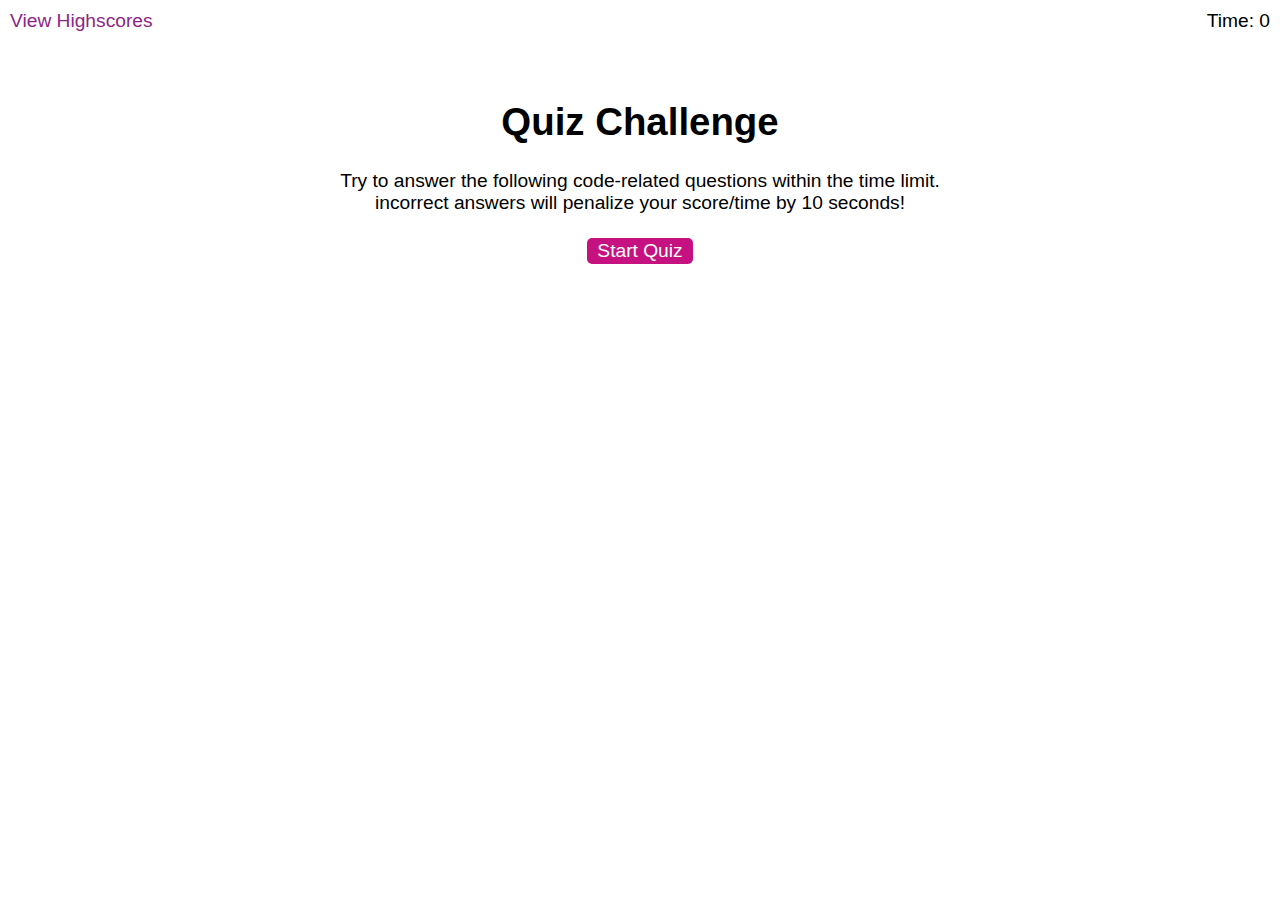
<file: index.html>
<!DOCTYPE html>
<html lang="en">
  <head>
    <meta charset="UTF-8" />
    <meta name="viewport" content="width=device-width, initial-scale=1.0" />
    <meta http-equiv="X-UA-Compatible" content="ie=edge" />
    <title>Coding Quiz</title>

    <link rel="stylesheet" href="styles.css" />
  </head>

  <body>
    <div class="scores"><a href="highscores.html">View Highscores</a></div>

    <div class="timer">Time: <span id="time">0</span></div>

    <div class="wrapper">
      <div id="start-screen" class="start">
        <h1>Quiz Challenge</h1>
        <p>
          Try to answer the following code-related questions within the time
          limit. incorrect answers will penalize your
          score/time by 10 seconds!
        </p>
        <button id="start">Start Quiz</button>
      </div>

      <div id="questions" class="hide">
        <h2 id="question-title"></h2>
        <div id="choices" class="choices"></div>
      </div>

      <div id="end-screen" class="hide">
        <h2>All done!</h2>
        <p>Your final score is <span id="final-score"></span>.</p>
        <p>
          Enter initials: <input type="text" id="initials" max="3" />
          <button id="submit">Submit</button>
        </p>
      </div>

      <div id="feedback" class="feedback hide"></div>
    </div>

    <script src="js\questions.js"></script>
    <script src="js\logic.js"></script>
  </body>
</html>
</file>
<file: styles.css>
body {
  font-family: Arial;
  font-size: 120%;
}

a {
  color: #8d2688;
  text-decoration: none;
  transition: color 0.1s;
  
}

a:hover {
  color: #8570a5;
}

button {
  display: inline-block;
  margin: 5px;
  cursor: pointer;
  font-size: 100%;
  background-color: #c51280;
  border-radius: 5px;
  padding: 2px 10px;
  color: white;
  border: 0;
  transition: background-color 0.1s;
}

button:hover {
  background-color: #8570a5;
}

.choices button {
  display: block;
}

input[type="text"] {
  font-size: 100%;
}

ol {
  padding-left: 0px;
  max-height: 400px;
  overflow: auto;
}

li {
  padding: 5px;
  list-style: decimal inside none;
}

li:nth-child(odd) {
  background-color: #f3edfc;
}

.wrapper {
  margin: 100px auto 0 auto;
  max-width: 600px;
}

.hide {
  display: none;
}

.start {
  text-align: center;
}

.scores {
  position: absolute;
  top: 10px;
  left: 10px;
  display: flex;
  flex-direction: row;
}

.feedback {
  font-style: italic;
  font-size: 120%;
  margin-top: 20px;
  padding-top: 10px;
  color: rgb(209, 63, 63);
  border-top: 2px solid #ccc;
}

.timer {
  position: absolute;
  top: 10px;
  right: 10px;
}
</file>
